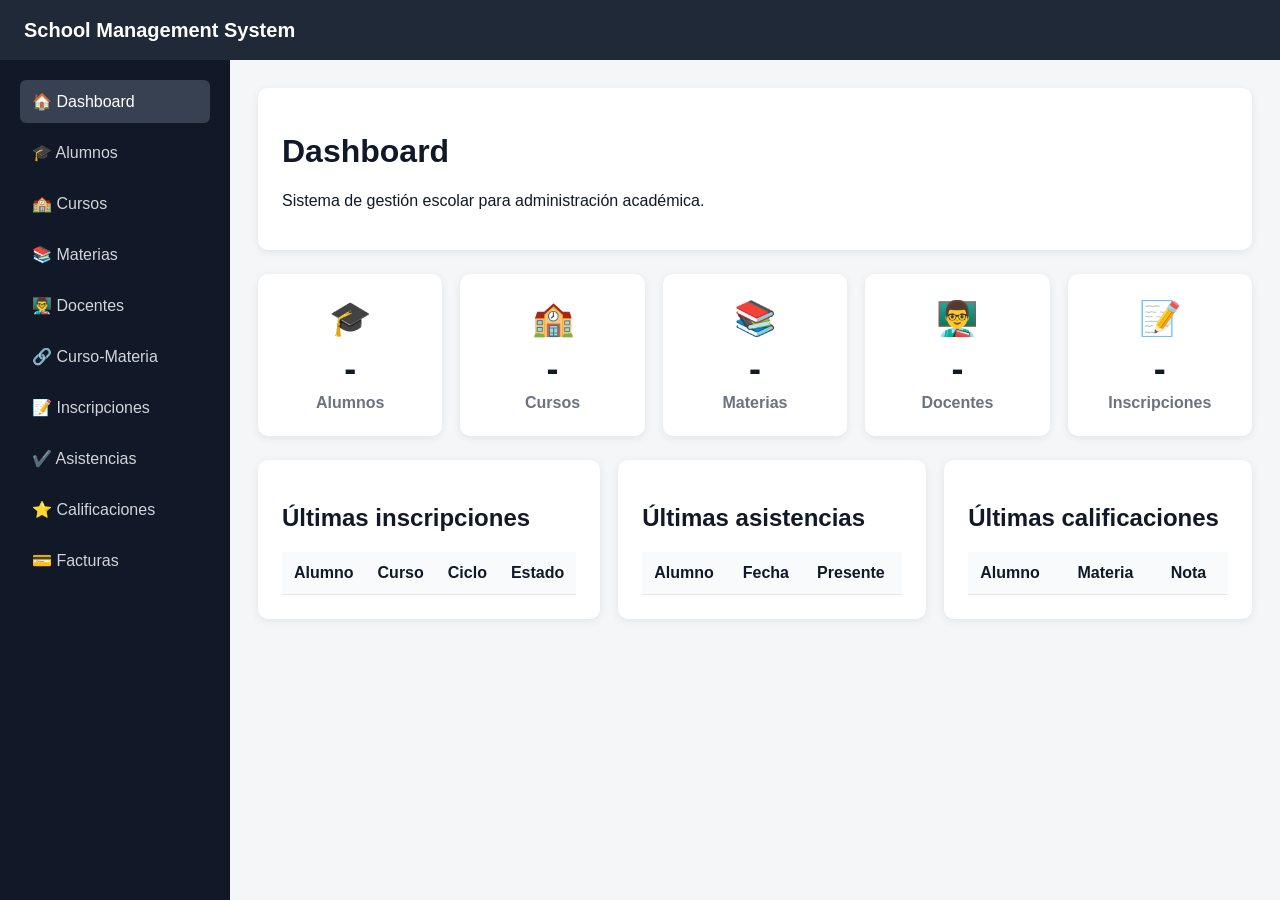
<file: frontend/index.html>
<!DOCTYPE html>
<html lang="es">
<head>
    <meta charset="UTF-8">
    <title>School Management System</title>
    <link rel="stylesheet" href="css/styles.css">
</head>
<body>

<header class="header">School Management System</header>

<div class="layout">
    <aside class="sidebar">
        <a class="active" href="index.html">🏠 Dashboard</a>
        <a href="pages/alumnos.html">🎓 Alumnos</a>
        <a href="pages/cursos.html">🏫 Cursos</a>
        <a href="pages/materias.html">📚 Materias</a>
        <a href="pages/docentes.html">👨‍🏫 Docentes</a>
        <a href="pages/cursos-materias.html">🔗 Curso-Materia</a>
        <a href="pages/inscripciones.html">📝 Inscripciones</a>
        <a href="pages/asistencias.html">✔️ Asistencias</a>
        <a href="pages/calificaciones.html">⭐ Calificaciones</a>
        <a href="pages/facturas.html">💳 Facturas</a>
    </aside>

    <main class="content">
        <div class="card">
            <h1>Dashboard</h1>
            <p>Sistema de gestión escolar para administración académica.</p>
        </div>

        <div class="dashboard-grid">
            <div class="dashboard-card"><span>🎓</span><h2 id="alumnosCount">-</h2><p>Alumnos</p></div>
            <div class="dashboard-card"><span>🏫</span><h2 id="cursosCount">-</h2><p>Cursos</p></div>
            <div class="dashboard-card"><span>📚</span><h2 id="materiasCount">-</h2><p>Materias</p></div>
            <div class="dashboard-card"><span>👨‍🏫</span><h2 id="docentesCount">-</h2><p>Docentes</p></div>
            <div class="dashboard-card"><span>📝</span><h2 id="inscripcionesCount">-</h2><p>Inscripciones</p></div>
        </div>

        <div class="dashboard-sections">
            <div class="card">
                <h2>Últimas inscripciones</h2>
                <table>
                    <thead>
                    <tr>
                        <th>Alumno</th>
                        <th>Curso</th>
                        <th>Ciclo</th>
                        <th>Estado</th>
                    </tr>
                    </thead>
                    <tbody id="latestInscripciones"></tbody>
                </table>
            </div>

            <div class="card">
                <h2>Últimas asistencias</h2>
                <table>
                    <thead>
                    <tr>
                        <th>Alumno</th>
                        <th>Fecha</th>
                        <th>Presente</th>
                    </tr>
                    </thead>
                    <tbody id="latestAsistencias"></tbody>
                </table>
            </div>

            <div class="card">
                <h2>Últimas calificaciones</h2>
                <table>
                    <thead>
                    <tr>
                        <th>Alumno</th>
                        <th>Materia</th>
                        <th>Nota</th>
                    </tr>
                    </thead>
                    <tbody id="latestCalificaciones"></tbody>
                </table>
            </div>
        </div>
    </main>
</div>

<script src="js/api.js"></script>
<script src="js/common.js"></script>
<script src="js/dashboard.js"></script>

</body>
</html>
</file>
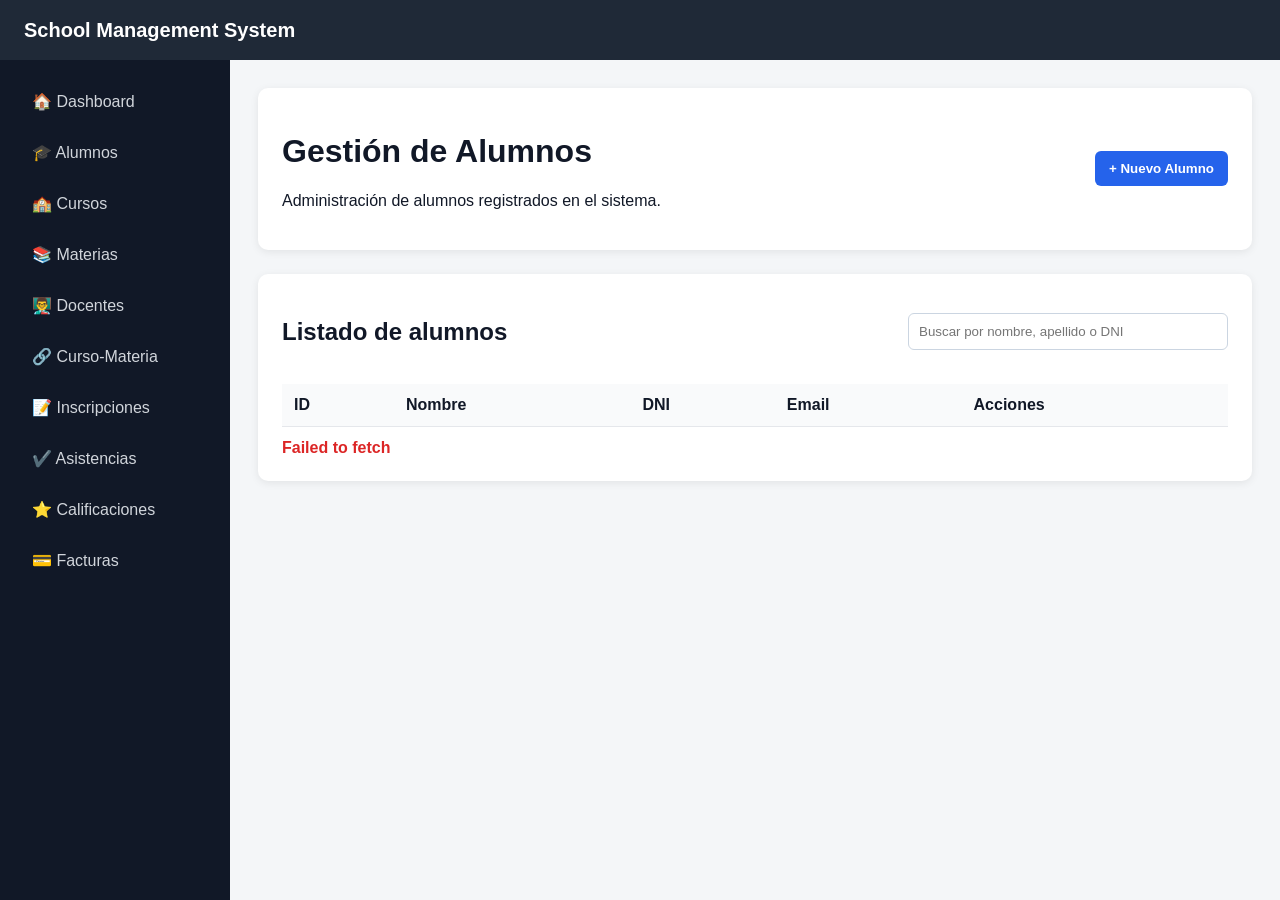
<file: frontend/pages/alumnos.html>
<!DOCTYPE html>
<html lang="es">
<head>
    <meta charset="UTF-8">
    <title>Alumnos</title>
    <link rel="stylesheet" href="../css/styles.css">
</head>
<body>

<header class="header">
    School Management System
</header>

<div class="layout">
    <aside class="sidebar">
        <a href="../index.html">🏠 Dashboard</a>
        <a href="alumnos.html">🎓 Alumnos</a>
        <a href="cursos.html">🏫 Cursos</a>
        <a href="materias.html">📚 Materias</a>
        <a href="docentes.html">👨‍🏫 Docentes</a>
        <a href="cursos-materias.html">🔗 Curso-Materia</a>
        <a href="inscripciones.html">📝 Inscripciones</a>
        <a href="asistencias.html">✔️ Asistencias</a>
        <a href="calificaciones.html">⭐ Calificaciones</a>
        <a href="facturas.html">💳 Facturas</a>
    </aside>

    <main class="content">
        <div class="card">
            <div class="page-header">
                <div>
                    <h1>Gestión de Alumnos</h1>
                    <p>Administración de alumnos registrados en el sistema.</p>
                </div>

                <button class="btn-primary" onclick="openCreateModal()">+ Nuevo Alumno</button>
            </div>
        </div>

        <div class="card">
            <div class="toolbar">
                <h2>Listado de alumnos</h2>
                <input class="search-input" type="text" id="searchInput" placeholder="Buscar por nombre, apellido o DNI">
            </div>

            <table>
                <thead>
                <tr>
                    <th>ID</th>
                    <th>Nombre</th>
                    <th>DNI</th>
                    <th>Email</th>
                    <th>Acciones</th>
                </tr>
                </thead>
                <tbody id="alumnosTable"></tbody>
            </table>

            <div id="message" class="message"></div>
        </div>
    </main>
</div>

<div id="alumnoModal" class="modal">
    <div class="modal-content">
        <div class="modal-header">
            <h2 id="modalTitle">Nuevo Alumno</h2>
            <button class="close-button" onclick="closeModal()">×</button>
        </div>

        <form id="alumnoForm">
            <input type="hidden" id="alumnoId">

            <div class="form-group" id="idDisplayGroup" style="display:none; margin-bottom: 16px;">
                <label>ID</label>
                <input type="text" id="idDisplay" disabled>
            </div>

            <div class="form-grid">
                <div class="form-group">
                    <label>Nombre</label>
                    <input type="text" id="nombre" required>
                </div>

                <div class="form-group">
                    <label>Apellido</label>
                    <input type="text" id="apellido" required>
                </div>

                <div class="form-group">
                    <label>DNI</label>
                    <input type="text" id="dni" required>
                </div>

                <div class="form-group">
                    <label>Fecha de nacimiento</label>
                    <input type="date" id="fechaNacimiento">
                </div>

                <div class="form-group">
                    <label>Teléfono</label>
                    <input type="text" id="telefono">
                </div>

                <div class="form-group">
                    <label>Email</label>
                    <input type="email" id="email">
                </div>
            </div>

            <br>

            <button type="submit" class="btn-primary">Guardar</button>
            <button type="button" class="btn-secondary" onclick="closeModal()">Cancelar</button>
        </form>
    </div>
</div>

<script src="../js/api.js"></script>
<script src="../js/common.js"></script>
<script src="../js/modal.js"></script>
<script src="../js/alumnos.js"></script>

</body>
</html>
</file>
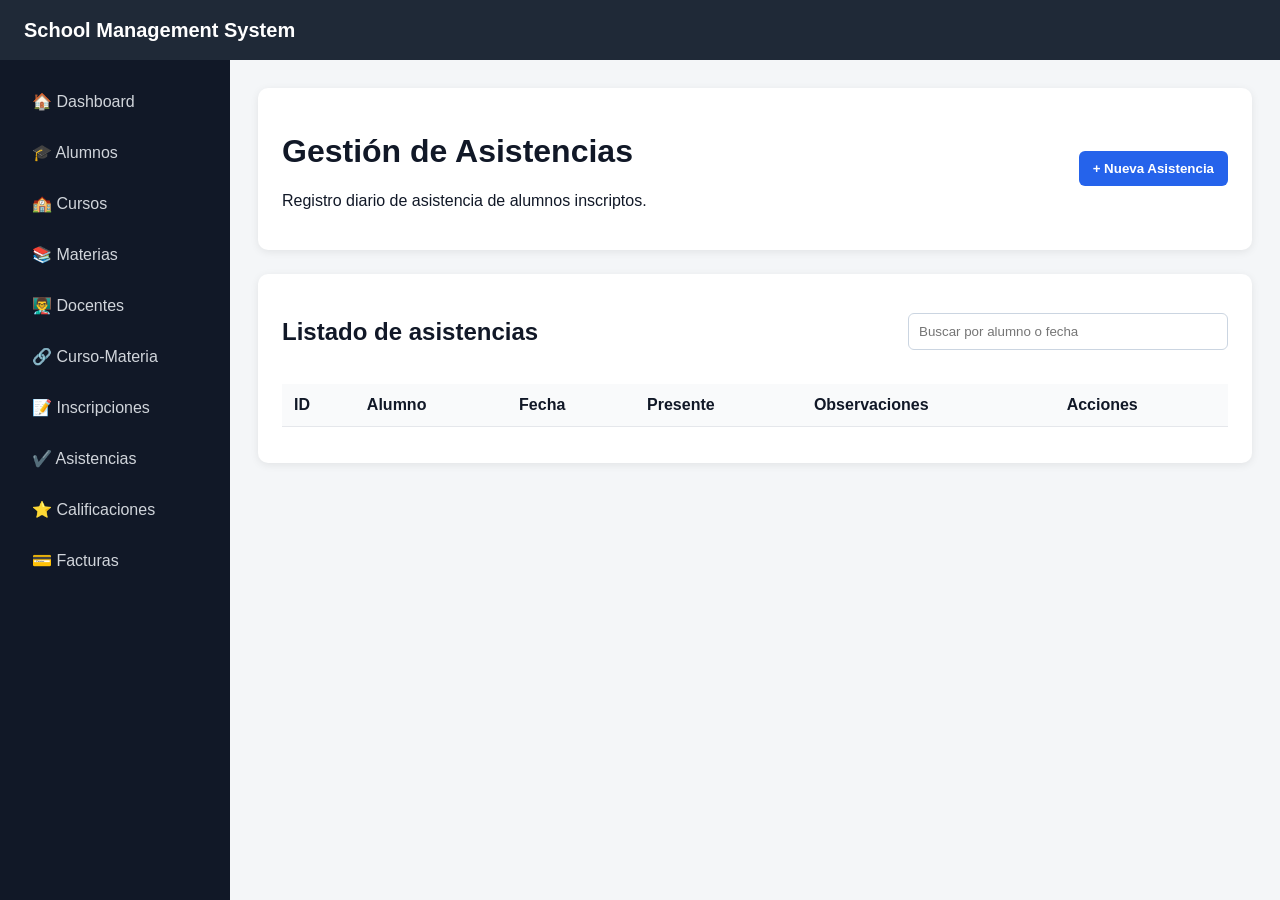
<file: frontend/pages/asistencias.html>
<!DOCTYPE html>
<html lang="es">
<head>
    <meta charset="UTF-8">
    <title>Asistencias</title>
    <link rel="stylesheet" href="../css/styles.css">
</head>
<body>

<header class="header">School Management System</header>

<div class="layout">
    <aside class="sidebar">
        <a href="../index.html">🏠 Dashboard</a>
        <a href="alumnos.html">🎓 Alumnos</a>
        <a href="cursos.html">🏫 Cursos</a>
        <a href="materias.html">📚 Materias</a>
        <a href="docentes.html">👨‍🏫 Docentes</a>
        <a href="cursos-materias.html">🔗 Curso-Materia</a>
        <a href="inscripciones.html">📝 Inscripciones</a>
        <a href="asistencias.html">✔️ Asistencias</a>
        <a href="calificaciones.html">⭐ Calificaciones</a>
        <a href="facturas.html">💳 Facturas</a>
    </aside>
    <main class="content">
        <div class="card">
            <div class="page-header">
                <div>
                    <h1>Gestión de Asistencias</h1>
                    <p>Registro diario de asistencia de alumnos inscriptos.</p>
                </div>
                <button class="btn-primary" onclick="openCreateAsistenciaModal()">+ Nueva Asistencia</button>
            </div>
        </div>

        <div class="card">
            <div class="toolbar">
                <h2>Listado de asistencias</h2>
                <input class="search-input" type="text" id="searchInput" placeholder="Buscar por alumno o fecha">
            </div>

            <table>
                <thead>
                <tr>
                    <th>ID</th>
                    <th>Alumno</th>
                    <th>Fecha</th>
                    <th>Presente</th>
                    <th>Observaciones</th>
                    <th>Acciones</th>
                </tr>
                </thead>
                <tbody id="asistenciasTable"></tbody>
            </table>

            <div id="message" class="message"></div>
        </div>
    </main>
</div>

<div id="asistenciaModal" class="modal">
    <div class="modal-content">
        <div class="modal-header">
            <h2 id="modalTitle">Nueva Asistencia</h2>
            <button class="close-button" onclick="closeAsistenciaModal()">×</button>
        </div>

        <form id="asistenciaForm">
            <input type="hidden" id="asistenciaId">

            <div class="form-group" id="idDisplayGroup" style="display:none; margin-bottom:16px;">
                <label>ID</label>
                <input type="text" id="idDisplay" disabled>
            </div>

            <div class="form-grid">
                <div class="form-group">
                    <label>Inscripción</label>
                    <select id="inscripcionId" required></select>
                </div>

                <div class="form-group">
                    <label>Fecha</label>
                    <input type="date" id="fecha" required>
                </div>

                <div class="form-group">
                    <label>Presente</label>
                    <select id="presente" required>
                        <option value="true">Sí</option>
                        <option value="false">No</option>
                    </select>
                </div>

                <div class="form-group">
                    <label>Observaciones</label>
                    <input type="text" id="observaciones">
                </div>
            </div>

            <br>

            <button type="submit" class="btn-primary">Guardar</button>
            <button type="button" class="btn-secondary" onclick="closeAsistenciaModal()">Cancelar</button>
        </form>
    </div>
</div>

<script src="../js/api.js"></script>
<script src="../js/common.js"></script>
<script src="../js/modal.js"></script>
<script src="../js/asistencias.js"></script>

</body>
</html>
</file>
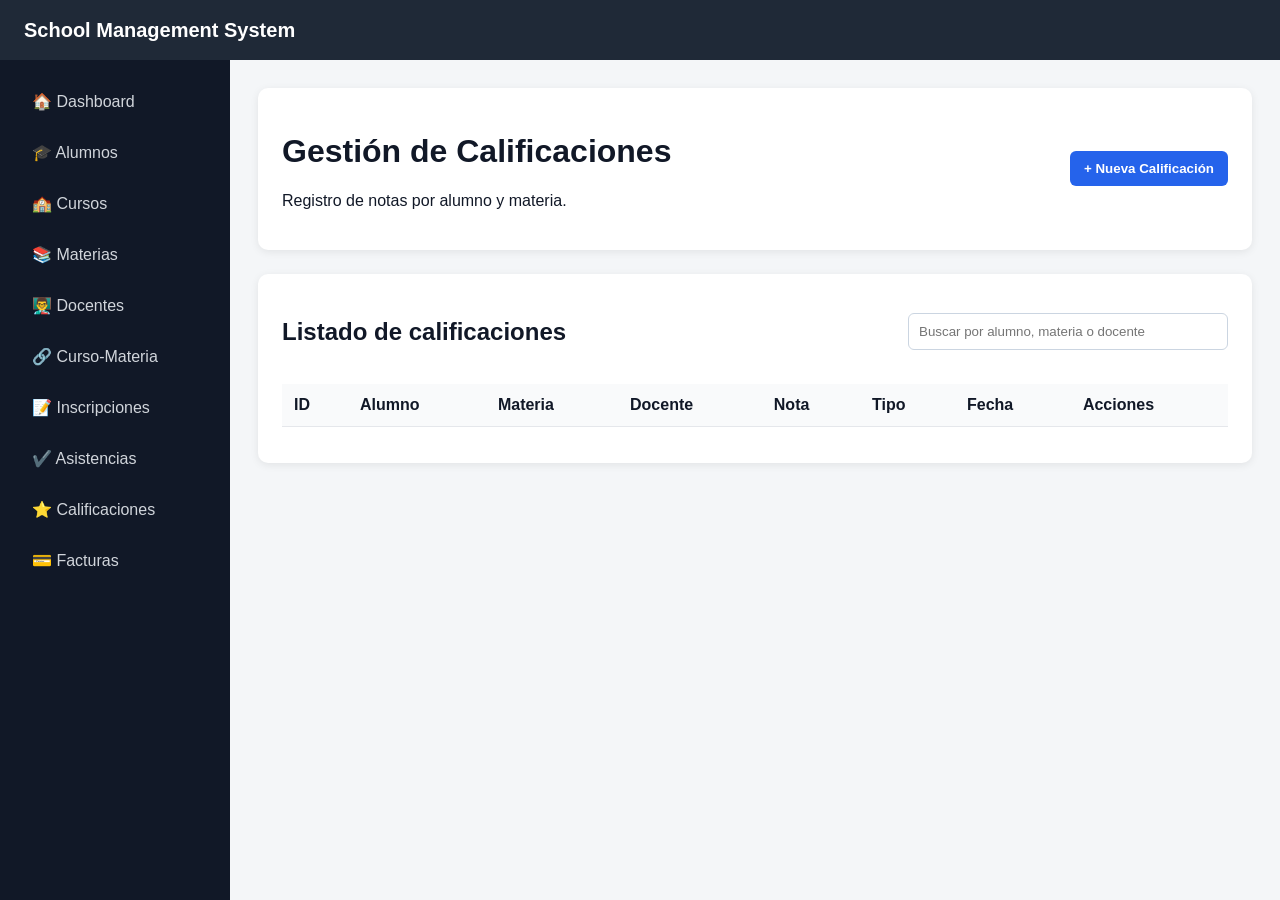
<file: frontend/pages/calificaciones.html>
<!DOCTYPE html>
<html lang="es">
<head>
    <meta charset="UTF-8">
    <title>Calificaciones</title>
    <link rel="stylesheet" href="../css/styles.css">
</head>
<body>

<header class="header">School Management System</header>

<div class="layout">
    <aside class="sidebar">
        <a href="../index.html">🏠 Dashboard</a>
        <a href="alumnos.html">🎓 Alumnos</a>
        <a href="cursos.html">🏫 Cursos</a>
        <a href="materias.html">📚 Materias</a>
        <a href="docentes.html">👨‍🏫 Docentes</a>
        <a href="cursos-materias.html">🔗 Curso-Materia</a>
        <a href="inscripciones.html">📝 Inscripciones</a>
        <a href="asistencias.html">✔️ Asistencias</a>
        <a href="calificaciones.html">⭐ Calificaciones</a>
        <a href="facturas.html">💳 Facturas</a>
    </aside>

    <main class="content">
        <div class="card">
            <div class="page-header">
                <div>
                    <h1>Gestión de Calificaciones</h1>
                    <p>Registro de notas por alumno y materia.</p>
                </div>
                <button class="btn-primary" onclick="openCreateCalificacionModal()">+ Nueva Calificación</button>
            </div>
        </div>

        <div class="card">
            <div class="toolbar">
                <h2>Listado de calificaciones</h2>
                <input class="search-input" type="text" id="searchInput" placeholder="Buscar por alumno, materia o docente">
            </div>

            <table>
                <thead>
                <tr>
                    <th>ID</th>
                    <th>Alumno</th>
                    <th>Materia</th>
                    <th>Docente</th>
                    <th>Nota</th>
                    <th>Tipo</th>
                    <th>Fecha</th>
                    <th>Acciones</th>
                </tr>
                </thead>
                <tbody id="calificacionesTable"></tbody>
            </table>

            <div id="message" class="message"></div>
        </div>
    </main>
</div>

<div id="calificacionModal" class="modal">
    <div class="modal-content">
        <div class="modal-header">
            <h2 id="modalTitle">Nueva Calificación</h2>
            <button class="close-button" onclick="closeCalificacionModal()">×</button>
        </div>

        <form id="calificacionForm">
            <input type="hidden" id="calificacionId">

            <div class="form-group" id="idDisplayGroup" style="display:none; margin-bottom:16px;">
                <label>ID</label>
                <input type="text" id="idDisplay" disabled>
            </div>

            <div class="form-grid">
                <div class="form-group">
                    <label>Inscripción</label>
                    <select id="inscripcionId" required></select>
                </div>

                <div class="form-group">
                    <label>Curso / Materia</label>
                    <select id="cursoMateriaId" required></select>
                </div>

                <div class="form-group">
                    <label>Nota</label>
                    <input type="number" id="nota" min="0" max="10" step="0.01" required>
                </div>

                <div class="form-group">
                    <label>Tipo de evaluación</label>
                    <input type="text" id="tipoEvaluacion" placeholder="Parcial, TP, Oral...">
                </div>

                <div class="form-group">
                    <label>Fecha</label>
                    <input type="date" id="fecha">
                </div>

                <div class="form-group">
                    <label>Observaciones</label>
                    <input type="text" id="observaciones">
                </div>
            </div>

            <br>

            <button type="submit" class="btn-primary">Guardar</button>
            <button type="button" class="btn-secondary" onclick="closeCalificacionModal()">Cancelar</button>
        </form>
    </div>
</div>

<script src="../js/api.js"></script>
<script src="../js/common.js"></script>
<script src="../js/modal.js"></script>
<script src="../js/calificaciones.js"></script>

</body>
</html>
</file>
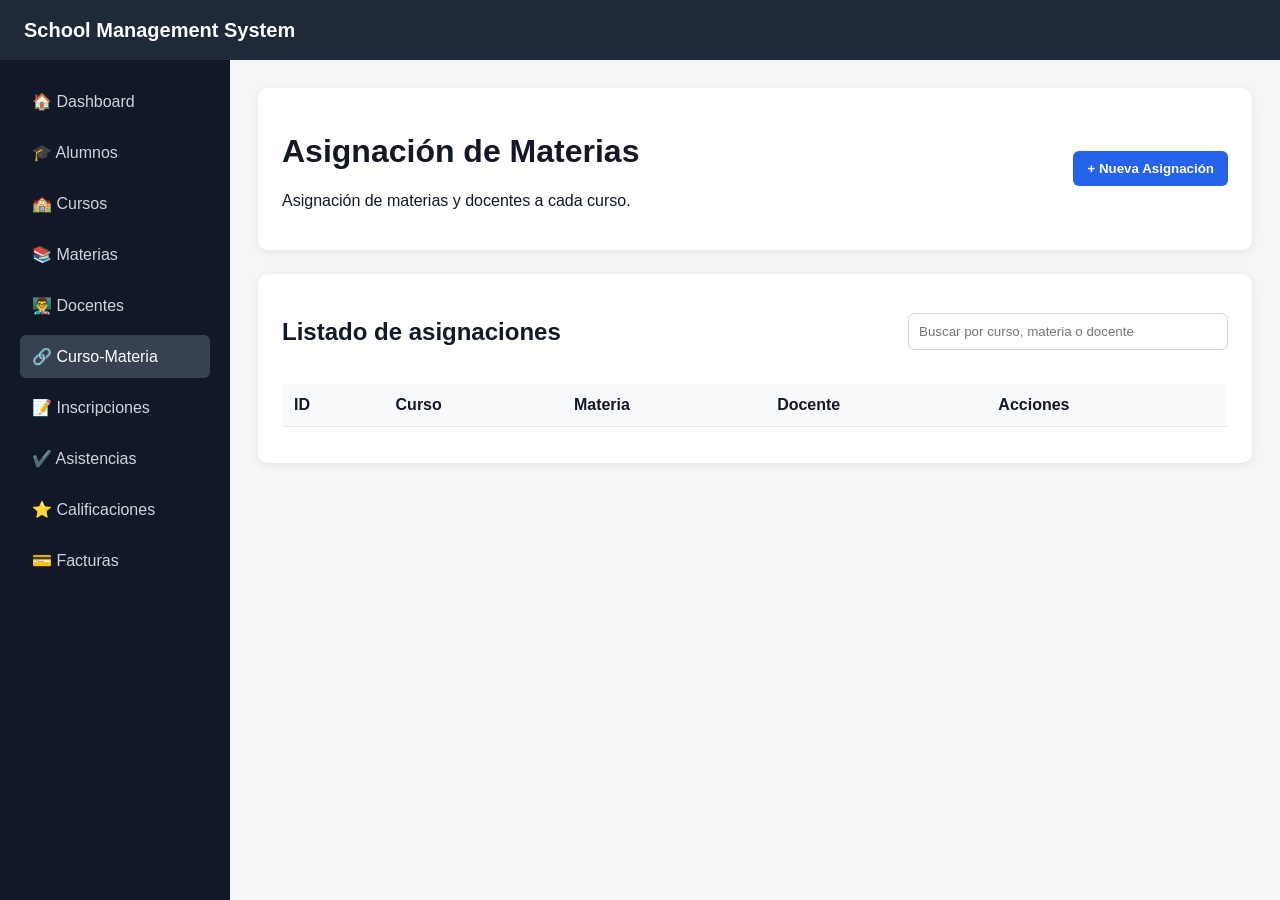
<file: frontend/pages/cursos-materias.html>
<!DOCTYPE html>
<html lang="es">
<head>
    <meta charset="UTF-8">
    <title>Asignación de Materias</title>
    <link rel="stylesheet" href="../css/styles.css">
</head>
<body>

<header class="header">School Management System</header>

<div class="layout">
    <aside class="sidebar">
        <a href="../index.html">🏠 Dashboard</a>
        <a href="alumnos.html">🎓 Alumnos</a>
        <a href="cursos.html">🏫 Cursos</a>
        <a href="materias.html">📚 Materias</a>
        <a href="docentes.html">👨‍🏫 Docentes</a>
        <a class="active" href="cursos-materias.html">🔗 Curso-Materia</a>
        <a href="inscripciones.html">📝 Inscripciones</a>
        <a href="asistencias.html">✔️ Asistencias</a>
        <a href="calificaciones.html">⭐ Calificaciones</a>
        <a href="facturas.html">💳 Facturas</a>
    </aside>

    <main class="content">
        <div class="card">
            <div class="page-header">
                <div>
                    <h1>Asignación de Materias</h1>
                    <p>Asignación de materias y docentes a cada curso.</p>
                </div>
                <button class="btn-primary" onclick="openCreateCursoMateriaModal()">+ Nueva Asignación</button>
            </div>
        </div>

        <div class="card">
            <div class="toolbar">
                <h2>Listado de asignaciones</h2>
                <input class="search-input" type="text" id="searchInput" placeholder="Buscar por curso, materia o docente">
            </div>

            <table>
                <thead>
                <tr>
                    <th>ID</th>
                    <th>Curso</th>
                    <th>Materia</th>
                    <th>Docente</th>
                    <th>Acciones</th>
                </tr>
                </thead>
                <tbody id="cursosMateriasTable"></tbody>
            </table>

            <div id="message" class="message"></div>
        </div>
    </main>
</div>

<div id="cursoMateriaModal" class="modal">
    <div class="modal-content">
        <div class="modal-header">
            <h2 id="modalTitle">Nueva Asignación</h2>
            <button class="close-button" onclick="closeCursoMateriaModal()">×</button>
        </div>

        <form id="cursoMateriaForm">
            <input type="hidden" id="cursoMateriaId">

            <div class="form-group" id="idDisplayGroup" style="display:none; margin-bottom:16px;">
                <label>ID</label>
                <input type="text" id="idDisplay" disabled>
            </div>

            <div class="form-grid">
                <div class="form-group">
                    <label>Curso</label>
                    <select id="cursoId" required></select>
                </div>

                <div class="form-group">
                    <label>Materia</label>
                    <select id="materiaId" required></select>
                </div>

                <div class="form-group">
                    <label>Docente</label>
                    <select id="docenteId" required></select>
                </div>
            </div>

            <br>

            <button type="submit" class="btn-primary">Guardar</button>
            <button type="button" class="btn-secondary" onclick="closeCursoMateriaModal()">Cancelar</button>
        </form>
    </div>
</div>

<script src="../js/api.js"></script>
<script src="../js/common.js"></script>
<script src="../js/modal.js"></script>
<script src="../js/cursos-materias.js"></script>

</body>
</html>
</file>
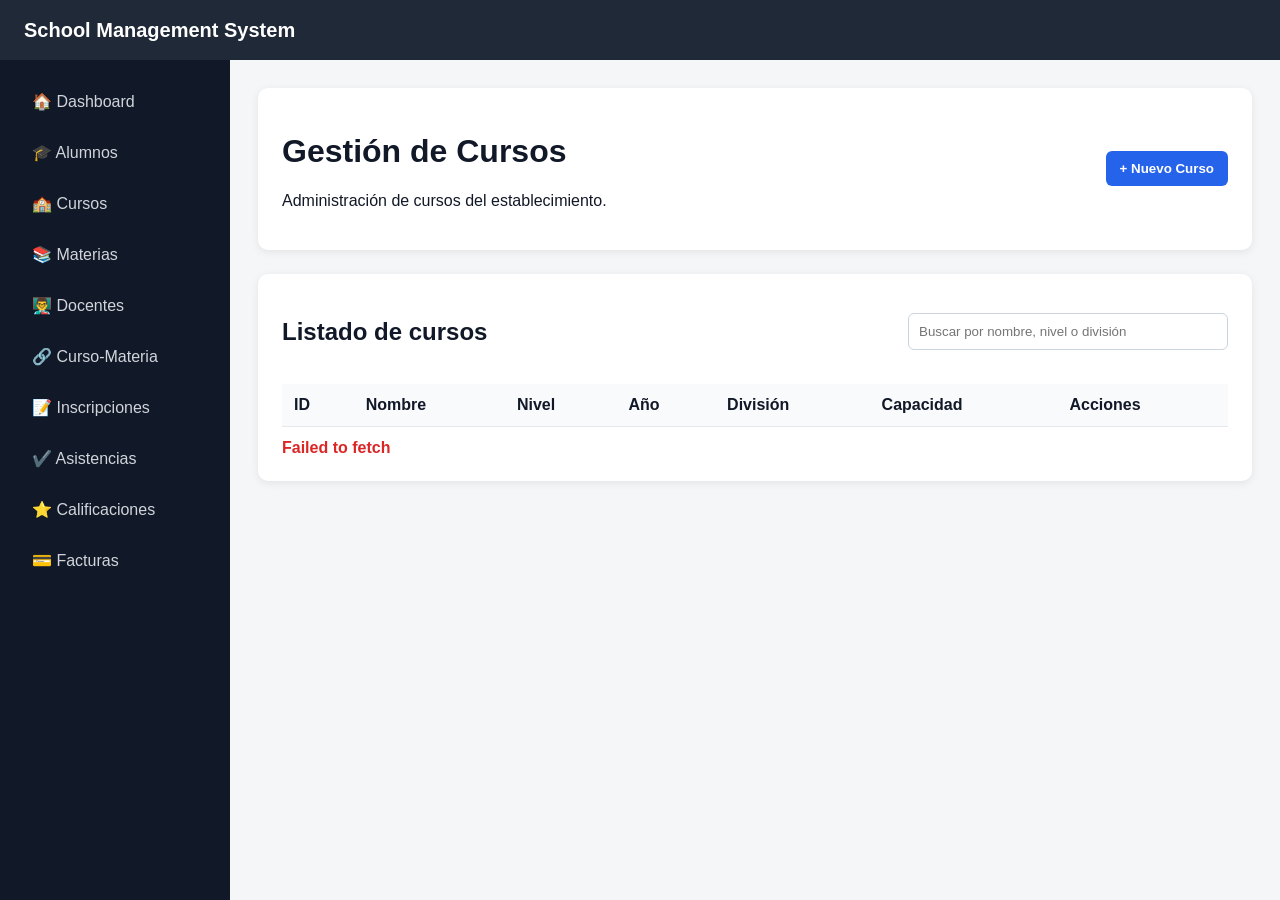
<file: frontend/pages/cursos.html>
<!DOCTYPE html>
<html lang="es">
<head>
    <meta charset="UTF-8">
    <title>Cursos</title>
    <link rel="stylesheet" href="../css/styles.css">
</head>
<body>

<header class="header">School Management System</header>

<div class="layout">
    <aside class="sidebar">
        <a href="../index.html">🏠 Dashboard</a>
        <a href="alumnos.html">🎓 Alumnos</a>
        <a href="cursos.html">🏫 Cursos</a>
        <a href="materias.html">📚 Materias</a>
        <a href="docentes.html">👨‍🏫 Docentes</a>
        <a href="cursos-materias.html">🔗 Curso-Materia</a>
        <a href="inscripciones.html">📝 Inscripciones</a>
        <a href="asistencias.html">✔️ Asistencias</a>
        <a href="calificaciones.html">⭐ Calificaciones</a>
        <a href="facturas.html">💳 Facturas</a>
    </aside>

    <main class="content">
        <div class="card">
            <div class="page-header">
                <div>
                    <h1>Gestión de Cursos</h1>
                    <p>Administración de cursos del establecimiento.</p>
                </div>
                <button class="btn-primary" onclick="openCreateCursoModal()">+ Nuevo Curso</button>
            </div>
        </div>

        <div class="card">
            <div class="toolbar">
                <h2>Listado de cursos</h2>
                <input class="search-input" type="text" id="searchInput" placeholder="Buscar por nombre, nivel o división">
            </div>

            <table>
                <thead>
                <tr>
                    <th>ID</th>
                    <th>Nombre</th>
                    <th>Nivel</th>
                    <th>Año</th>
                    <th>División</th>
                    <th>Capacidad</th>
                    <th>Acciones</th>
                </tr>
                </thead>
                <tbody id="cursosTable"></tbody>
            </table>

            <div id="message" class="message"></div>
        </div>
    </main>
</div>

<div id="cursoModal" class="modal">
    <div class="modal-content">
        <div class="modal-header">
            <h2 id="modalTitle">Nuevo Curso</h2>
            <button class="close-button" onclick="closeCursoModal()">×</button>
        </div>

        <form id="cursoForm">
            <input type="hidden" id="cursoId">

            <div class="form-group" id="idDisplayGroup" style="display:none; margin-bottom:16px;">
                <label>ID</label>
                <input type="text" id="idDisplay" disabled>
            </div>

            <div class="form-grid">
                <div class="form-group">
                    <label>Nombre</label>
                    <input type="text" id="nombre" required>
                </div>

                <div class="form-group">
                    <label>Nivel</label>
                    <select id="nivel" required>
                        <option value="">Seleccione</option>
                        <option value="PRIMARIO">Primario</option>
                        <option value="SECUNDARIO">Secundario</option>
                    </select>
                </div>

                <div class="form-group">
                    <label>Año / Grado</label>
                    <input type="number" id="gradoAnio" required min="1">
                </div>

                <div class="form-group">
                    <label>División</label>
                    <input type="text" id="division" required>
                </div>

                <div class="form-group">
                    <label>Capacidad</label>
                    <input type="number" id="capacidad" min="1">
                </div>
            </div>

            <br>

            <button type="submit" class="btn-primary">Guardar</button>
            <button type="button" class="btn-secondary" onclick="closeCursoModal()">Cancelar</button>
        </form>
    </div>
</div>

<script src="../js/api.js"></script>
<script src="../js/common.js"></script>
<script src="../js/modal.js"></script>
<script src="../js/cursos.js"></script>

</body>
</html>
</file>
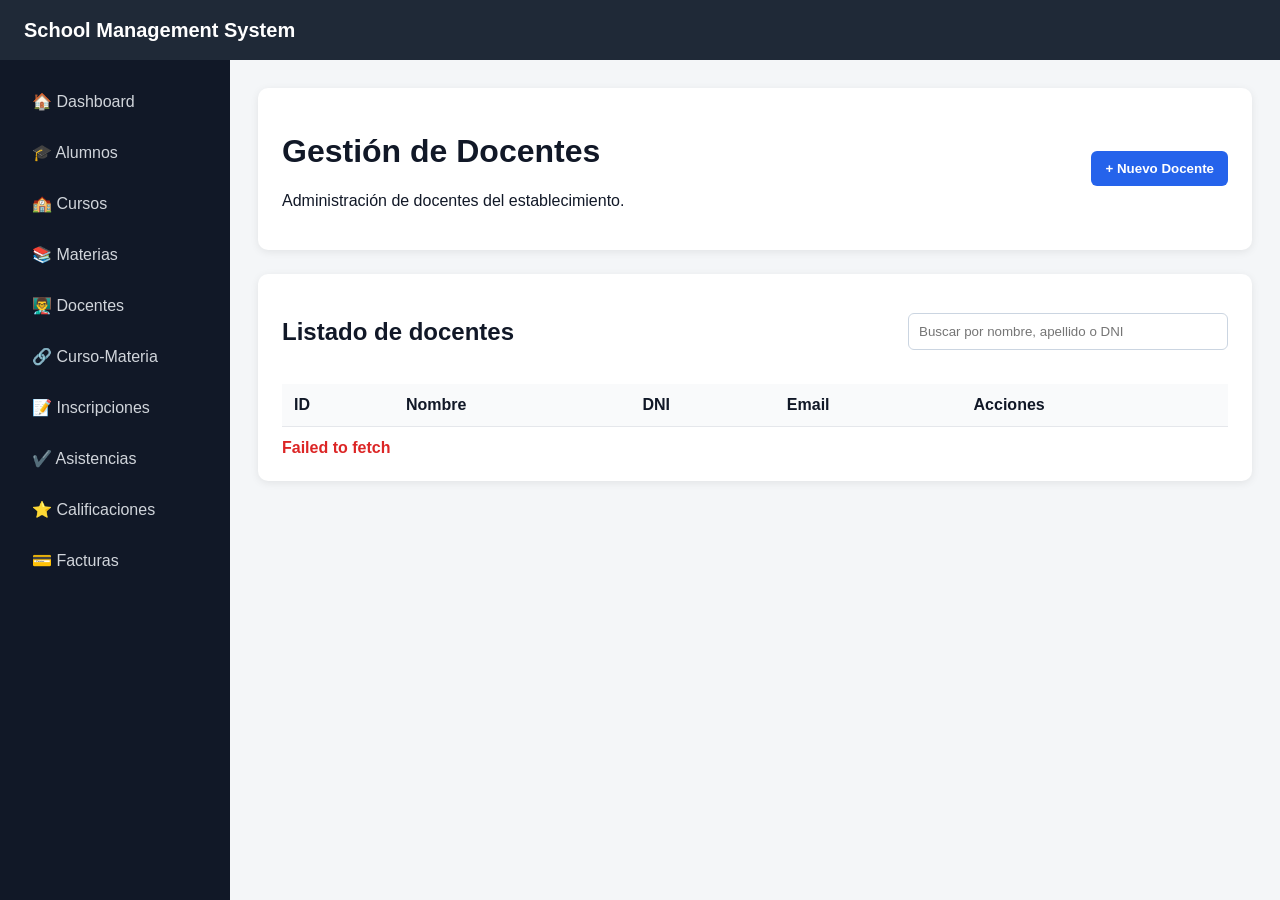
<file: frontend/pages/docentes.html>
<!DOCTYPE html>
<html lang="es">
<head>
    <meta charset="UTF-8">
    <title>Docentes</title>
    <link rel="stylesheet" href="../css/styles.css">
</head>
<body>

<header class="header">School Management System</header>

<div class="layout">
    <aside class="sidebar">
        <a href="../index.html">🏠 Dashboard</a>
        <a href="alumnos.html">🎓 Alumnos</a>
        <a href="cursos.html">🏫 Cursos</a>
        <a href="materias.html">📚 Materias</a>
        <a href="docentes.html">👨‍🏫 Docentes</a>
        <a href="cursos-materias.html">🔗 Curso-Materia</a>
        <a href="inscripciones.html">📝 Inscripciones</a>
        <a href="asistencias.html">✔️ Asistencias</a>
        <a href="calificaciones.html">⭐ Calificaciones</a>
        <a href="facturas.html">💳 Facturas</a>
    </aside>

    <main class="content">
        <div class="card">
            <div class="page-header">
                <div>
                    <h1>Gestión de Docentes</h1>
                    <p>Administración de docentes del establecimiento.</p>
                </div>
                <button class="btn-primary" onclick="openCreateDocenteModal()">+ Nuevo Docente</button>
            </div>
        </div>

        <div class="card">
            <div class="toolbar">
                <h2>Listado de docentes</h2>
                <input class="search-input" type="text" id="searchInput" placeholder="Buscar por nombre, apellido o DNI">
            </div>

            <table>
                <thead>
                <tr>
                    <th>ID</th>
                    <th>Nombre</th>
                    <th>DNI</th>
                    <th>Email</th>
                    <th>Acciones</th>
                </tr>
                </thead>
                <tbody id="docentesTable"></tbody>
            </table>

            <div id="message" class="message"></div>
        </div>
    </main>
</div>

<div id="docenteModal" class="modal">
    <div class="modal-content">
        <div class="modal-header">
            <h2 id="modalTitle">Nuevo Docente</h2>
            <button class="close-button" onclick="closeDocenteModal()">×</button>
        </div>

        <form id="docenteForm">
            <input type="hidden" id="docenteId">

            <div class="form-group" id="idDisplayGroup" style="display:none; margin-bottom:16px;">
                <label>ID</label>
                <input type="text" id="idDisplay" disabled>
            </div>

            <div class="form-grid">
                <div class="form-group">
                    <label>Nombre</label>
                    <input type="text" id="nombre" required>
                </div>

                <div class="form-group">
                    <label>Apellido</label>
                    <input type="text" id="apellido" required>
                </div>

                <div class="form-group">
                    <label>DNI</label>
                    <input type="text" id="dni" required>
                </div>

                <div class="form-group">
                    <label>Teléfono</label>
                    <input type="text" id="telefono">
                </div>

                <div class="form-group">
                    <label>Email</label>
                    <input type="email" id="email">
                </div>
            </div>

            <br>

            <button type="submit" class="btn-primary">Guardar</button>
            <button type="button" class="btn-secondary" onclick="closeDocenteModal()">Cancelar</button>
        </form>
    </div>
</div>

<script src="../js/api.js"></script>
<script src="../js/common.js"></script>
<script src="../js/modal.js"></script>
<script src="../js/docentes.js"></script>

</body>
</html>
</file>
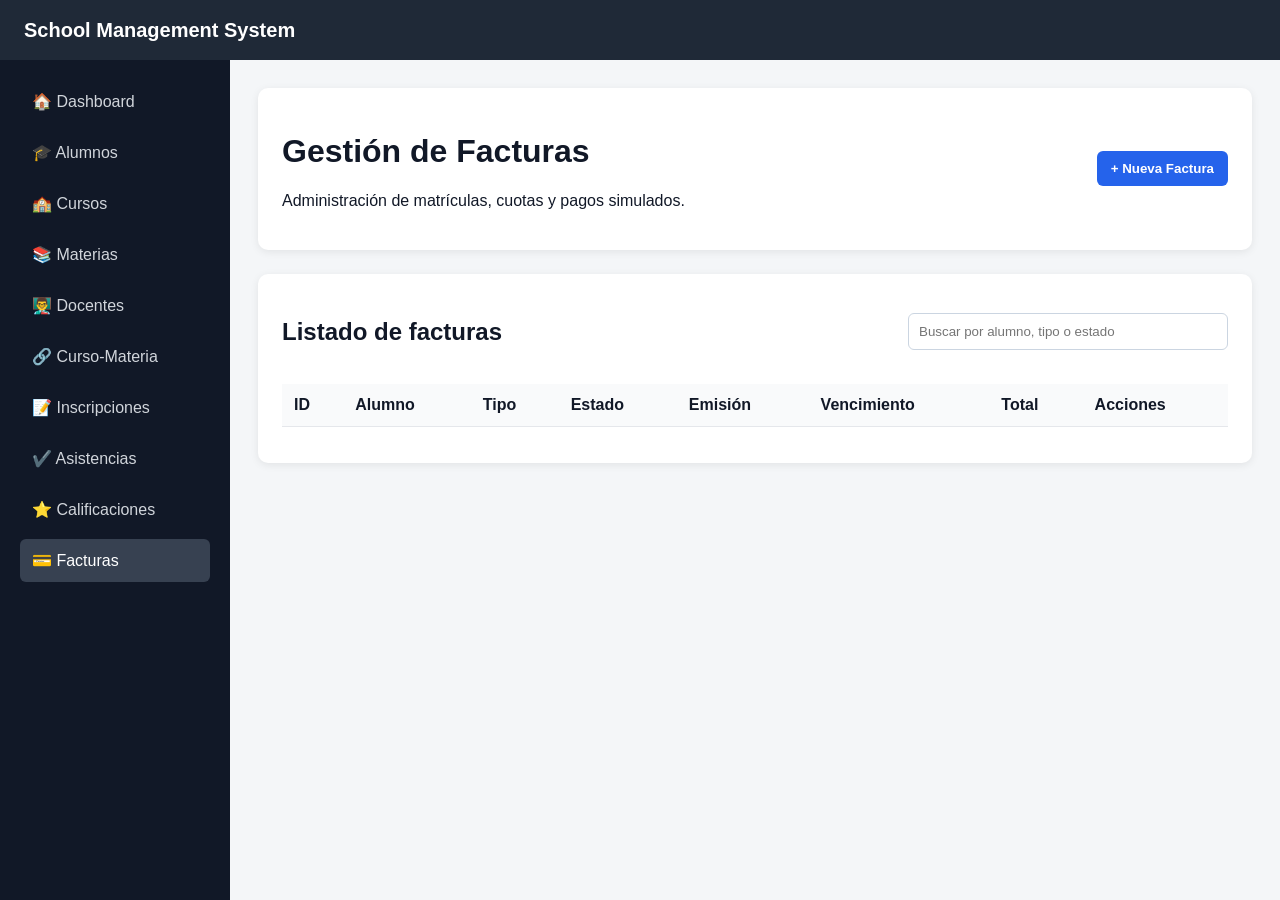
<file: frontend/pages/facturas.html>
<!DOCTYPE html>
<html lang="es">
<head>
    <meta charset="UTF-8">
    <title>Facturas</title>
    <link rel="stylesheet" href="../css/styles.css">
</head>
<body>

<header class="header">School Management System</header>

<div class="layout">
    <aside class="sidebar">
        <a href="../index.html">🏠 Dashboard</a>
        <a href="alumnos.html">🎓 Alumnos</a>
        <a href="cursos.html">🏫 Cursos</a>
        <a href="materias.html">📚 Materias</a>
        <a href="docentes.html">👨‍🏫 Docentes</a>
        <a href="cursos-materias.html">🔗 Curso-Materia</a>
        <a href="inscripciones.html">📝 Inscripciones</a>
        <a href="asistencias.html">✔️ Asistencias</a>
        <a href="calificaciones.html">⭐ Calificaciones</a>
        <a class="active" href="facturas.html">💳 Facturas</a>
    </aside>

    <main class="content">
        <div class="card">
            <div class="page-header">
                <div>
                    <h1>Gestión de Facturas</h1>
                    <p>Administración de matrículas, cuotas y pagos simulados.</p>
                </div>
                <button class="btn-primary" onclick="openCreateFacturaModal()">+ Nueva Factura</button>
            </div>
        </div>

        <div class="card">
            <div class="toolbar">
                <h2>Listado de facturas</h2>
                <input class="search-input" type="text" id="searchInput" placeholder="Buscar por alumno, tipo o estado">
            </div>

            <table>
                <thead>
                <tr>
                    <th>ID</th>
                    <th>Alumno</th>
                    <th>Tipo</th>
                    <th>Estado</th>
                    <th>Emisión</th>
                    <th>Vencimiento</th>
                    <th>Total</th>
                    <th>Acciones</th>
                </tr>
                </thead>
                <tbody id="facturasTable"></tbody>
            </table>

            <div id="message" class="message"></div>
        </div>
    </main>
</div>

<div id="facturaModal" class="modal">
    <div class="modal-content">
        <div class="modal-header">
            <h2 id="facturaModalTitle">Nueva Factura</h2>
            <button class="close-button" onclick="closeFacturaModal()">×</button>
        </div>

        <form id="facturaForm">
            <input type="hidden" id="facturaId">

            <div class="form-group" id="idDisplayGroup" style="display:none; margin-bottom:16px;">
                <label>ID</label>
                <input type="text" id="idDisplay" disabled>
            </div>

            <div class="form-grid">
                <div class="form-group">
                    <label>Alumno</label>
                    <select id="alumnoId" required></select>
                </div>

                <div class="form-group">
                    <label>Tipo de factura</label>
                    <select id="tipoFactura" required>
                        <option value="">Seleccione</option>
                        <option value="MATRICULA">Matrícula</option>
                        <option value="CUOTA">Cuota</option>
                    </select>
                </div>

                <div class="form-group">
                    <label>Fecha de vencimiento</label>
                    <input type="date" id="fechaVencimiento" required>
                </div>

                <div class="form-group">
                    <label>Concepto</label>
                    <input type="text" id="concepto" required placeholder="Ej: Cuota marzo">
                </div>

                <div class="form-group">
                    <label>Monto</label>
                    <input type="number" id="monto" min="0" step="0.01" required>
                </div>
            </div>

            <br>

            <button type="submit" class="btn-primary">Guardar</button>
            <button type="button" class="btn-secondary" onclick="closeFacturaModal()">Cancelar</button>
        </form>
    </div>
</div>

<div id="pagoModal" class="modal">
    <div class="modal-content">
        <div class="modal-header">
            <h2>Simulación de pago</h2>
            <button class="close-button" onclick="closePagoModal()">×</button>
        </div>

        <input type="hidden" id="pagoFacturaId">

        <div class="card" style="box-shadow:none; padding:16px; background:#f9fafb;">
            <p><strong>Factura:</strong> <span id="pagoFacturaDisplay"></span></p>
            <p><strong>Alumno:</strong> <span id="pagoAlumnoDisplay"></span></p>
            <p><strong>Total:</strong> €<span id="pagoTotalDisplay"></span></p>
        </div>

        <div class="form-group">
            <label>Medio de pago</label>
            <select id="medioPago" required>
                <option value="EFECTIVO">Efectivo</option>
                <option value="TARJETA">Tarjeta</option>
                <option value="TRANSFERENCIA">Transferencia</option>
            </select>
        </div>

        <br>

        <button class="btn-primary" onclick="payFactura()">Pagar</button>
        <button class="btn-secondary" onclick="closePagoModal()">Cancelar</button>
    </div>
</div>

<script src="../js/api.js"></script>
<script src="../js/common.js"></script>
<script src="../js/modal.js"></script>
<script src="../js/facturas.js"></script>

</body>
</html>
</file>
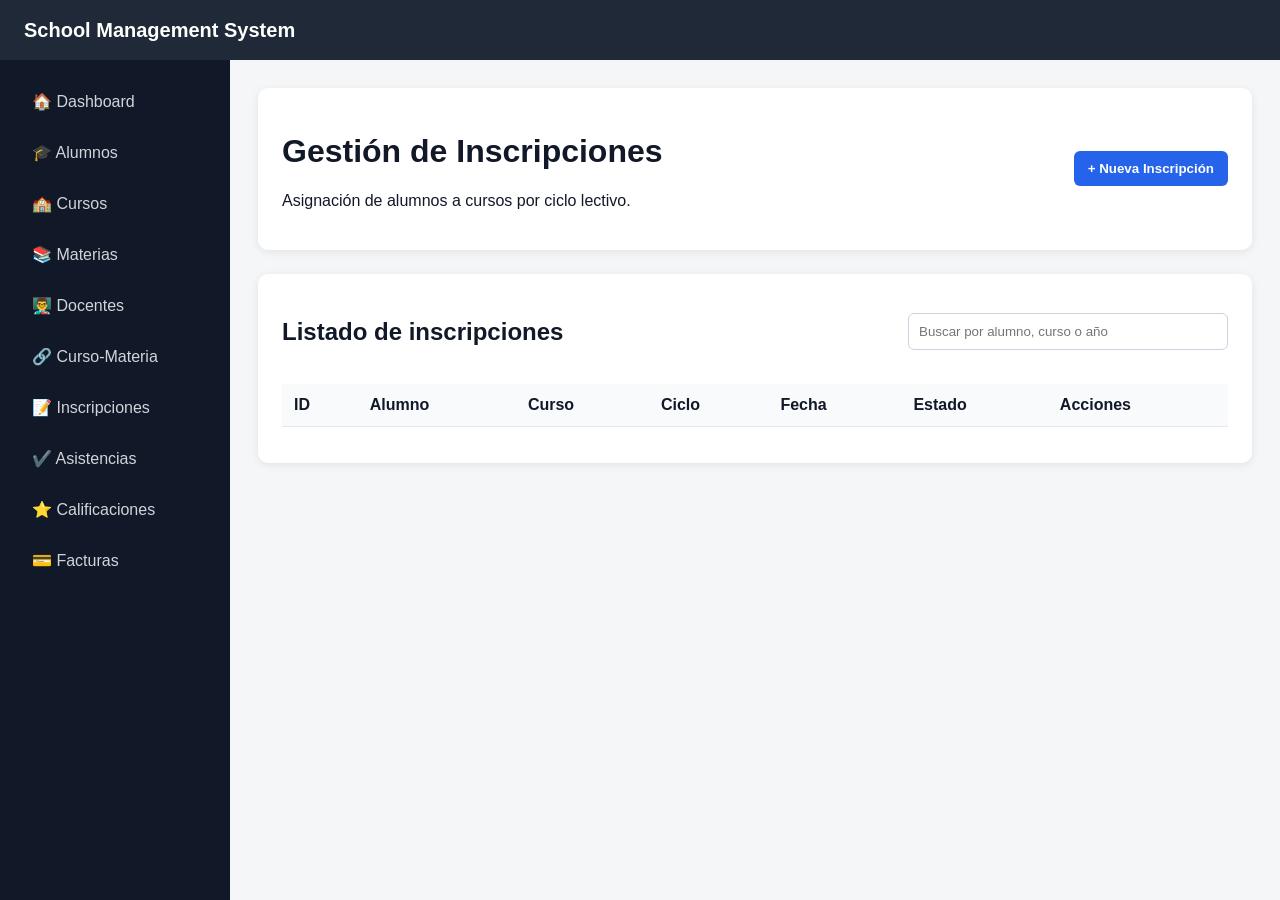
<file: frontend/pages/inscripciones.html>
<!DOCTYPE html>
<html lang="es">
<head>
    <meta charset="UTF-8">
    <title>Inscripciones</title>
    <link rel="stylesheet" href="../css/styles.css">
</head>
<body>

<header class="header">School Management System</header>

<div class="layout">
    <aside class="sidebar">
        <a href="../index.html">🏠 Dashboard</a>
        <a href="alumnos.html">🎓 Alumnos</a>
        <a href="cursos.html">🏫 Cursos</a>
        <a href="materias.html">📚 Materias</a>
        <a href="docentes.html">👨‍🏫 Docentes</a>
        <a href="cursos-materias.html">🔗 Curso-Materia</a>
        <a href="inscripciones.html">📝 Inscripciones</a>
        <a href="asistencias.html">✔️ Asistencias</a>
        <a href="calificaciones.html">⭐ Calificaciones</a>
        <a href="facturas.html">💳 Facturas</a>
    </aside>

    <main class="content">
        <div class="card">
            <div class="page-header">
                <div>
                    <h1>Gestión de Inscripciones</h1>
                    <p>Asignación de alumnos a cursos por ciclo lectivo.</p>
                </div>
                <button class="btn-primary" onclick="openCreateInscripcionModal()">+ Nueva Inscripción</button>
            </div>
        </div>

        <div class="card">
            <div class="toolbar">
                <h2>Listado de inscripciones</h2>
                <input class="search-input" type="text" id="searchInput" placeholder="Buscar por alumno, curso o año">
            </div>

            <table>
                <thead>
                <tr>
                    <th>ID</th>
                    <th>Alumno</th>
                    <th>Curso</th>
                    <th>Ciclo</th>
                    <th>Fecha</th>
                    <th>Estado</th>
                    <th>Acciones</th>
                </tr>
                </thead>
                <tbody id="inscripcionesTable"></tbody>
            </table>

            <div id="message" class="message"></div>
        </div>
    </main>
</div>

<div id="inscripcionModal" class="modal">
    <div class="modal-content">
        <div class="modal-header">
            <h2 id="modalTitle">Nueva Inscripción</h2>
            <button class="close-button" onclick="closeInscripcionModal()">×</button>
        </div>

        <form id="inscripcionForm">
            <input type="hidden" id="inscripcionId">

            <div class="form-group" id="idDisplayGroup" style="display:none; margin-bottom:16px;">
                <label>ID</label>
                <input type="text" id="idDisplay" disabled>
            </div>

            <div class="form-grid">
                <div class="form-group">
                    <label>Alumno</label>
                    <select id="alumnoId" required></select>
                </div>

                <div class="form-group">
                    <label>Curso</label>
                    <select id="cursoId" required></select>
                </div>

                <div class="form-group">
                    <label>Ciclo Lectivo</label>
                    <select id="cicloLectivoId" required></select>
                </div>

                <div class="form-group">
                    <label>Fecha de inscripción</label>
                    <input type="date" id="fechaInscripcion">
                </div>

                <div class="form-group">
                    <label>Estado</label>
                    <select id="estado">
                        <option value="ACTIVA">Activa</option>
                        <option value="BAJA">Baja</option>
                        <option value="FINALIZADA">Finalizada</option>
                    </select>
                </div>
            </div>

            <br>

            <button type="submit" class="btn-primary">Guardar</button>
            <button type="button" class="btn-secondary" onclick="closeInscripcionModal()">Cancelar</button>
        </form>
    </div>
</div>

<script src="../js/api.js"></script>
<script src="../js/common.js"></script>
<script src="../js/modal.js"></script>
<script src="../js/inscripciones.js"></script>

</body>
</html>
</file>
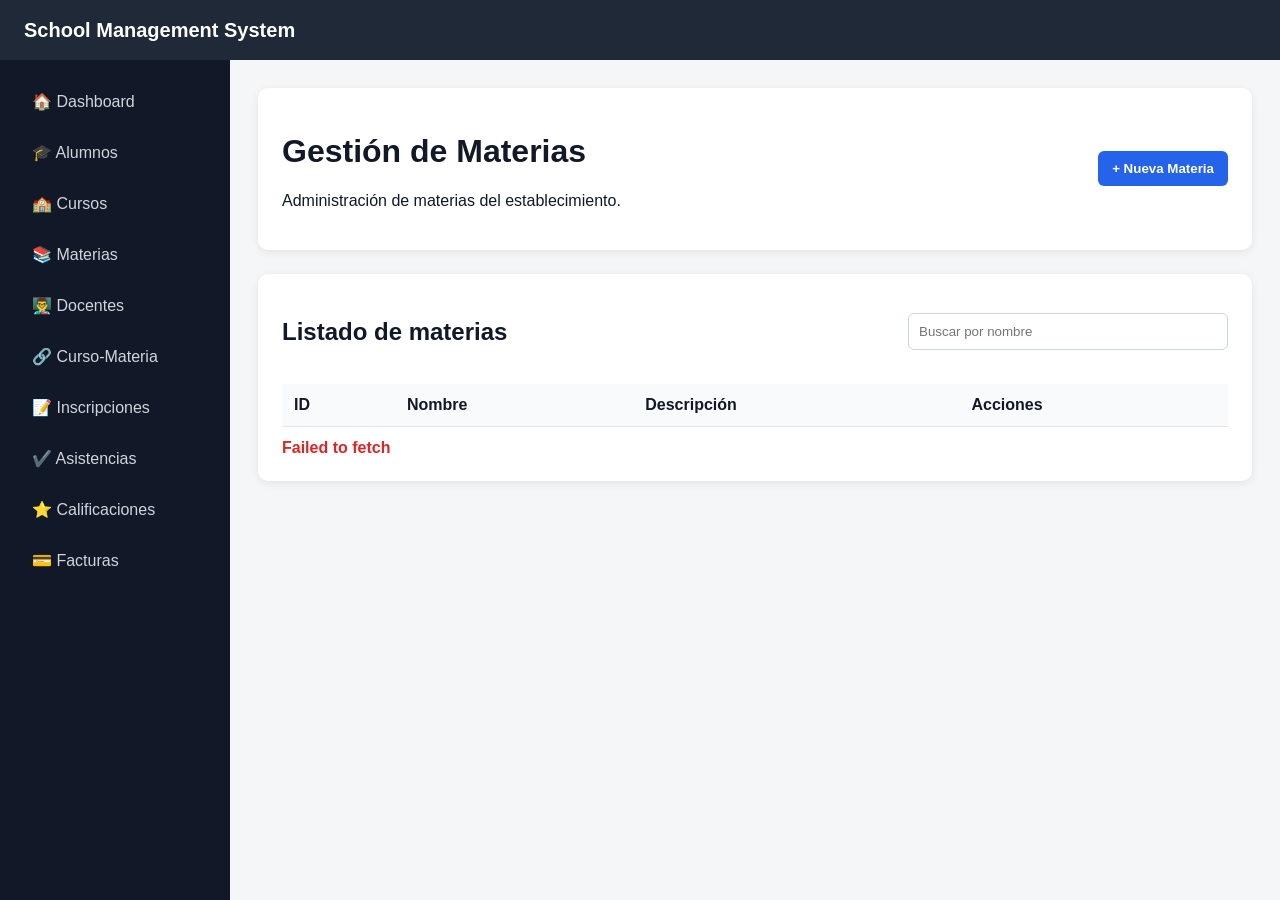
<file: frontend/pages/materias.html>
<!DOCTYPE html>
<html lang="es">
<head>
    <meta charset="UTF-8">
    <title>Materias</title>
    <link rel="stylesheet" href="../css/styles.css">
</head>
<body>

<header class="header">School Management System</header>

<div class="layout">
    <aside class="sidebar">
        <a href="../index.html">🏠 Dashboard</a>
        <a href="alumnos.html">🎓 Alumnos</a>
        <a href="cursos.html">🏫 Cursos</a>
        <a href="materias.html">📚 Materias</a>
        <a href="docentes.html">👨‍🏫 Docentes</a>
        <a href="cursos-materias.html">🔗 Curso-Materia</a>
        <a href="inscripciones.html">📝 Inscripciones</a>
        <a href="asistencias.html">✔️ Asistencias</a>
        <a href="calificaciones.html">⭐ Calificaciones</a>
        <a href="facturas.html">💳 Facturas</a>
    </aside>

    <main class="content">
        <div class="card">
            <div class="page-header">
                <div>
                    <h1>Gestión de Materias</h1>
                    <p>Administración de materias del establecimiento.</p>
                </div>
                <button class="btn-primary" onclick="openCreateMateriaModal()">+ Nueva Materia</button>
            </div>
        </div>

        <div class="card">
            <div class="toolbar">
                <h2>Listado de materias</h2>
                <input class="search-input" type="text" id="searchInput" placeholder="Buscar por nombre">
            </div>

            <table>
                <thead>
                <tr>
                    <th>ID</th>
                    <th>Nombre</th>
                    <th>Descripción</th>
                    <th>Acciones</th>
                </tr>
                </thead>
                <tbody id="materiasTable"></tbody>
            </table>

            <div id="message" class="message"></div>
        </div>
    </main>
</div>

<div id="materiaModal" class="modal">
    <div class="modal-content">
        <div class="modal-header">
            <h2 id="modalTitle">Nueva Materia</h2>
            <button class="close-button" onclick="closeMateriaModal()">×</button>
        </div>

        <form id="materiaForm">
            <input type="hidden" id="materiaId">

            <div class="form-group" id="idDisplayGroup" style="display:none; margin-bottom:16px;">
                <label>ID</label>
                <input type="text" id="idDisplay" disabled>
            </div>

            <div class="form-grid">
                <div class="form-group">
                    <label>Nombre</label>
                    <input type="text" id="nombre" required>
                </div>

                <div class="form-group">
                    <label>Descripción</label>
                    <input type="text" id="descripcion">
                </div>
            </div>

            <br>

            <button type="submit" class="btn-primary">Guardar</button>
            <button type="button" class="btn-secondary" onclick="closeMateriaModal()">Cancelar</button>
        </form>
    </div>
</div>

<script src="../js/api.js"></script>
<script src="../js/common.js"></script>
<script src="../js/modal.js"></script>
<script src="../js/materias.js"></script>

</body>
</html>
</file>
<file: frontend/css/styles.css>
* { box-sizing: border-box; }

body {
    margin: 0;
    font-family: Arial, sans-serif;
    background: #f4f6f8;
    color: #111827;
}

.header {
    height: 60px;
    background: #1f2937;
    color: white;
    display: flex;
    align-items: center;
    padding: 0 24px;
    font-size: 20px;
    font-weight: bold;
}

.layout {
    display: flex;
    min-height: calc(100vh - 60px);
}

.sidebar {
    width: 230px;
    background: #111827;
    padding: 20px;
}

.sidebar a {
    display: block;
    color: #d1d5db;
    text-decoration: none;
    padding: 12px;
    border-radius: 6px;
    margin-bottom: 8px;
}

.sidebar a:hover,
.sidebar a.active {
    background: #374151;
    color: white;
}

.content {
    flex: 1;
    padding: 28px;
}

.card {
    background: white;
    border-radius: 10px;
    padding: 24px;
    box-shadow: 0 2px 8px rgba(0,0,0,.08);
    margin-bottom: 24px;
}

.page-header {
    display: flex;
    justify-content: space-between;
    align-items: center;
    gap: 16px;
}

.toolbar {
    display: flex;
    justify-content: space-between;
    align-items: center;
    margin-bottom: 18px;
    gap: 12px;
}

.search-input {
    width: 320px;
}

.form-grid {
    display: grid;
    grid-template-columns: repeat(2, 1fr);
    gap: 16px;
}

.form-group {
    display: flex;
    flex-direction: column;
}

label {
    font-weight: bold;
    margin-bottom: 6px;
}

input, select {
    padding: 10px;
    border: 1px solid #cbd5e1;
    border-radius: 6px;
}

button {
    padding: 10px 14px;
    border: none;
    border-radius: 6px;
    cursor: pointer;
    font-weight: bold;
}

.btn-primary { background: #2563eb; color: white; }
.btn-danger { background: #dc2626; color: white; }
.btn-secondary { background: #6b7280; color: white; }

.actions {
    display: flex;
    gap: 8px;
}

table {
    width: 100%;
    border-collapse: collapse;
    background: white;
}

th, td {
    padding: 12px;
    border-bottom: 1px solid #e5e7eb;
    text-align: left;
}

th { background: #f9fafb; }

.message {
    margin-top: 12px;
    font-weight: bold;
}

.modal {
    display: none;
    position: fixed;
    inset: 0;
    background: rgba(0,0,0,.45);
    align-items: center;
    justify-content: center;
    z-index: 10;
}

.modal.show {
    display: flex;
}

.modal-content {
    background: white;
    width: 720px;
    max-width: 95%;
    border-radius: 10px;
    padding: 24px;
    box-shadow: 0 10px 30px rgba(0,0,0,.25);
}

.modal-header {
    display: flex;
    justify-content: space-between;
    align-items: center;
    margin-bottom: 20px;
}

.modal-header h2 {
    margin: 0;
}

.close-button {
    background: transparent;
    color: #111827;
    font-size: 22px;
    padding: 4px 8px;
}

.dashboard-grid {
    display: grid;
    grid-template-columns: repeat(5, 1fr);
    gap: 18px;
}

.dashboard-card {
    background: white;
    border-radius: 10px;
    padding: 24px;
    box-shadow: 0 2px 8px rgba(0,0,0,.08);
    text-align: center;
}

.dashboard-card span {
    font-size: 34px;
}

.dashboard-card h2 {
    font-size: 36px;
    margin: 10px 0 4px;
}

.dashboard-card p {
    margin: 0;
    color: #6b7280;
    font-weight: bold;
}

.btn-icon {
    padding: 8px 10px;
    font-size: 14px;
}

.dashboard-sections {
    display: grid;
    grid-template-columns: 1fr;
    gap: 18px;
    margin-top: 24px;
}

@media (min-width: 1200px) {
    .dashboard-sections {
        grid-template-columns: repeat(3, 1fr);
    }
}

@media (max-width: 900px) {
    .layout {
        flex-direction: column;
    }

    .sidebar {
        width: 100%;
        display: flex;
        overflow-x: auto;
        gap: 8px;
        padding: 12px;
    }

    .sidebar a {
        white-space: nowrap;
        margin-bottom: 0;
    }

    .content {
        padding: 16px;
    }

    .page-header,
    .toolbar {
        flex-direction: column;
        align-items: flex-start;
    }

    .search-input {
        width: 100%;
    }

    .form-grid {
        grid-template-columns: 1fr;
    }

    .dashboard-grid {
        grid-template-columns: repeat(2, 1fr);
    }

    table {
        display: block;
        overflow-x: auto;
        white-space: nowrap;
    }

    .modal-content {
        width: 95%;
        max-height: 90vh;
        overflow-y: auto;
    }
}

@media (max-width: 600px) {
    .dashboard-grid {
        grid-template-columns: 1fr;
    }

    .header {
        font-size: 16px;
        padding: 0 16px;
    }
}

.badge {
    display: inline-block;
    padding: 5px 9px;
    border-radius: 999px;
    font-size: 12px;
    font-weight: bold;
}

.badge-success {
    background: #dcfce7;
    color: #166534;
}

.badge-warning {
    background: #fef3c7;
    color: #92400e;
}

.badge-danger {
    background: #fee2e2;
    color: #991b1b;
}

.badge-muted {
    background: #e5e7eb;
    color: #374151;
}
</file>
